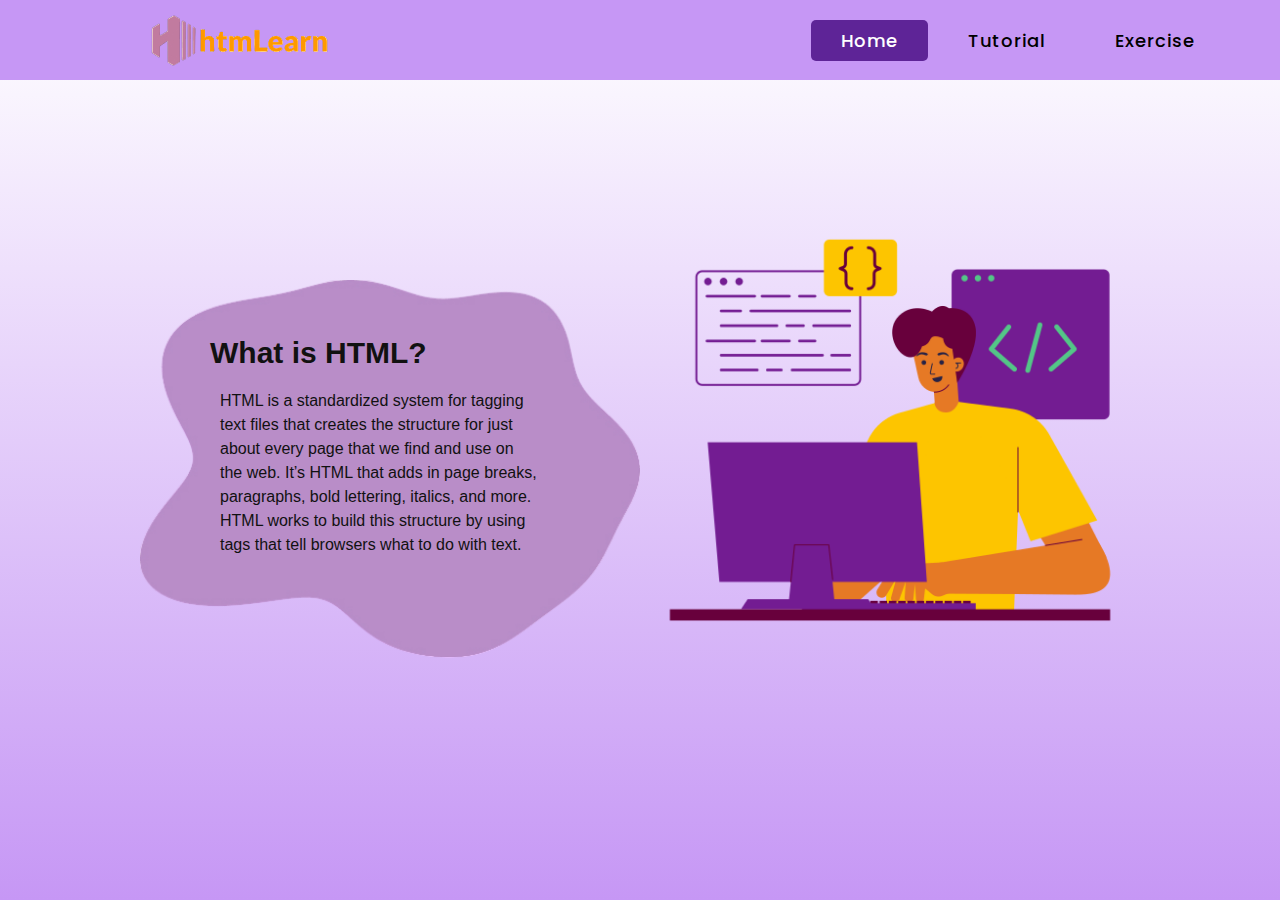
<file: index.html>
<!DOCTYPE html>
<html lang="en" dir="ltr">
   <head>
      <meta charset="utf-8">
      <title>Web Dev Activity</title>
      <link rel="stylesheet" href="style.css">
      <link rel="stylesheet" href="https://cdnjs.cloudflare.com/ajax/libs/font-awesome/5.15.3/css/all.min.css"/>
      <meta name="viewport" content="width=device-width, initial-scale=1.0">
   </head>
   <body>
      <nav>
         <div class="logo">
            <img src="assets/logo.png" alt="HTMLearn">
         </div>
         <input type="checkbox" id="click">
         <label for="click" class="menu-btn">
         <i class="fas fa-bars"></i>
         </label>
         <ul>
            <li><a class="active" href="/index.html">Home</a></li>
            <li><a href="/tutorial.html">Tutorial</a></li>
            <li><a href="./exercise.html">Exercise</a></li>
         </ul>
      </nav>
      <div class="wrapper">
        <article class="img-info">
            <img src="assets/vector.png" alt="blob">
            <h5>What is HTML?</h5>
            <p>
                HTML is a standardized system for tagging text files that creates the structure for just about every page that we find and use on the web. It’s HTML that adds in page breaks, paragraphs, bold lettering, italics, and more. HTML works to build this structure by using tags that tell browsers what to do with text.</p>
        </article>
        <img class="img-home" src="assets/stickerhome.png" alt="Home Image">
    </div>
   </body>
</html>
</file>
<file: style.css>
@import url('https://fonts.googleapis.com/css?family=Poppins:400,500,600,700&display=swap');
*{
  margin: 0;
  padding: 0%;
  text-decoration: none;
  list-style: none;
  box-sizing: border-box;
  font-family: 'Poppins', sans-serif;
} 
nav{
  display: flex;
  height: 80px;
  width: 100%;
  background: #C697F5;
  align-items: center;
  justify-content: space-between;
  padding: 0 50px 0 100px;
  flex-wrap: wrap;
}
nav .logo{
  padding-top: 10px;
  padding-left: 50px;
}
nav ul{
  display: flex;
  flex-wrap: wrap;
  list-style: none;
}
nav ul li{
  margin: 0 5px;
}
nav ul li a{
  color: black;
  text-decoration: none;
  font-size: 18px;
  font-weight: 500;
  padding: 8px 30px;
  border-radius: 5px;
  letter-spacing: 1px;
  transition: all 0.3s ease;
}
li a:is(:link, :active, :visited).active{
    color: white;
    background-color: #5e2497;
}
nav ul li a:hover{
  color: white;
  background: #5e2497;
}
nav .menu-btn i{
  color: #fff;
  font-size: 22px;
  cursor: pointer;
  display: none;
}
input[type="checkbox"]{
  display: none;
}


.wrapper{
  width: 100%;
}
header{
  background-color: #C697F5;
}
.img-info{
  width: 100%;
}
.img-info img{
  margin-top: 30px;
  width: 100%;
}
.img-info h5{
  padding: 30px 30px 20px;
  font-family: Arial, Helvetica, sans-serif;
  font-size: 30px;
  color: #111;
  line-height: 44px;
  position: absolute;
  top: 17%;
  left: 7%;
}
.img-info p{
  padding: 0px 30px 20px;
  font-family: Helvetica;
  font-size: 16px;
  color: #111;
  line-height: 24px;
  position: absolute;
  top: 25%;
  left: 7%;
}
.img-home{
  width: 100%;
}

body{
  height: 100%;
  width: 100%;
  background-attachment: fixed;
  font-family: montserrat;
  background-image: linear-gradient(white, #C697F5);
}
.sidebar {
  position: fixed;
  left: -250px;
  width: 250px;
  height: 100%;
  background: #6f3f9c;
  transition: all .5s ease;
  overflow-y: scroll;
}
.sidebar header {
  font-size: 20px;
  color: black;
  line-height: 40px;
  text-align: center;
  background: #C697F5;
  user-select: none;
}
.sidebar ul a{
  display: block;
  height: 100%;
  width: 100%;
  line-height: 60px;
  font-size: 15px;
  color: white;
  padding-left: 40px;
  box-sizing: border-box;
  border-bottom: 1px solid black;
  border-top: 1px solid rgba(255,255,255,.1);
  transition: .4s;
}
.sidebar li:hover a{
  padding-left: 50px;
}
#check{
  display: none;
}
label #btn,label #cancel{
  position: absolute;
  background: #C697F5;
  border-radius: 3px;
  cursor: pointer;
}
label #btn{
  left: 40px;
  top: 15px;
  font-size: 35px;
  color: black;
  padding: 6px 12px;
  transition: all .5s;
}
label #cancel{
  z-index: 1111;
  left: -195px;
  top: 100px;
  margin-left: 55px;
  font-size: 25px;
  color: black;
  padding: 4px 9px;
  transition: all .5s ease;
}
#check:checked ~ .sidebar{
  left: 0;
}
#check:checked ~ label #btn{
  left: 250px;
  opacity: 0;
  pointer-events: none;
}
#check:checked ~ label #cancel{
  left: 195px;
}
#check:checked ~ section{
  margin-left: 250px;
}
@media only screem and (min-width:414px){
  header{
    display: block;
    width: 100%;
    padding-bottom: 30px;
}
.wrapper{
    width: 415px;
    margin: 0 auto;
}
.img-info img {
    display: block;
    width: 100%;
    height: auto;
  }
.img-info h5{
    padding: 20px 0px 0px;
    top: 18%; 
    left: 20%; 
}
.img-info p{
    padding: 20px 0px 0px;
    top: 25%;
    left: 20%;
    right: 20%;
}
.img-home{
    padding-top: 30px;
}
}


@media only screen and (min-width: 768px) {
  header{
      display: block;
      background-color: #C697F5;
      width: 100%;
      padding-bottom: 30px;
  }
  .wrapper{
      width: 600px;
      margin: 0 auto;
  }
  .img-info img {
      display: block;
      width: 100%;
      height: auto;
    }
  .img-info h5{
      padding: 20px 0px 0px;
      top: 20%; 
      left: 20%; 
  }
  .img-info p{
      padding: 20px 0px 0px;
      top: 25%;
      left: 20%;
      right: 20%;
  }
  .img-home{
      padding-top: 30px;
  }
}

@media only screen and (min-width: 1000px) {
  .wrapper{
      width: 1000px;
  }
  .img-info{
      width: 50%;
      position: relative;
      display: inline-block;
  }
  .img-info img {
      display: block;
      width: 100%;
      height: auto;
      margin-top: 200px;
    }
  .img-info h5{
      padding: 20px 0px 0px 30px;
      position: absolute;
      top: 40%; 
      left: 8%; 
  }
  .img-info p{
      padding: 20px 0px 0px 30px;
      position: absolute;
      top: 50%; 
      left: 10%; 
  }
  .img-home{
      padding-top: 0px;
      width: 50%;
      float: right;
      margin-top: 100px;
  }
}


@media (max-width: 1000px){
  nav{
    padding: 0 40px 0 50px;
  }
}
@media (max-width: 920px) {
  nav .menu-btn i{
    display: block;
  }
  #click:checked ~ .menu-btn i:before{
    content: "\f00d";
  }
  nav ul{
    position: fixed;
    top: 80px;
    left: -100%;
    background: #eddcff;
    height: 100vh;
    width: 100%;
    text-align: center;
    display: block;
    transition: all 0.3s ease;
  }
  #click:checked ~ ul{
    left: 0;
  }
  nav ul li{
    width: 100%;
    margin: 40px 0;
  }
  nav ul li a{
    width: 100%;
    margin-left: -100%;
    display: block;
    font-size: 20px;
    transition: 0.6s cubic-bezier(0.68, -0.55, 0.265, 1.55);
  }
  #click:checked ~ ul li a{
    margin-left: 0px;
  }
  nav ul li a:hover{
    background: none;
    color: black;
  }
}
</file>
